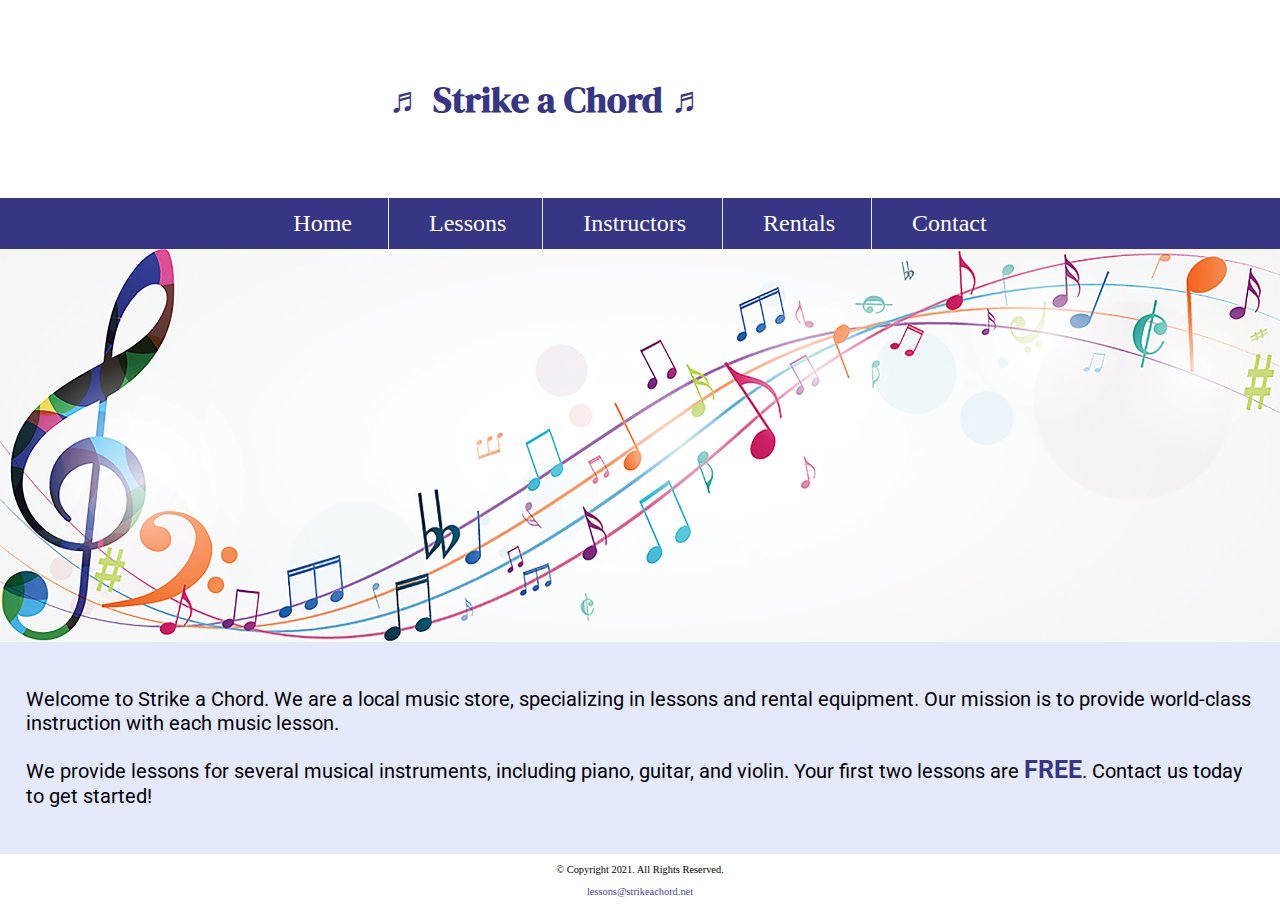
<file: index.html>
<!DOCTYPE html>
<!-- 	
	Student Name: Alexander Recinos
	File Name: index.html
	Date: 09/24/2021
-->
<html lang="en">

  <head>
    <title>Strike a Chord: Home Page</title>
    <meta charset="utf-8">
    <link rel="stylesheet" href="css/styles.css">
    <meta name="viewport" content="width=device-width, initial-scale=1.0">
    <link href="https://fonts.googleapis.com/css?family=DM+Serif+Display:400i|Roboto&display=swap" rel="stylesheet">
    <link rel="shortcut icon" href="images/favicon.ico">
    <link rel="icon" type="image/png" sizes="32x32" href="images/favicon-32.png">
    <link rel="apple-touch-icon" sizes="180x180" href="images/apple-touch-icon.png">
    <link rel="icon" sizes="192x192" href="images/android-chrome-192.png">
  </head>

  <body>
<!-- Mobile Nav -->  
    <nav class="mobile-nav">
        <div id="menu-links">
            <a href="index.html">Home</a>
            <a href="lessons.html">Lessons</a>
            <a href="instructors.html">Instructors</a>
            <a href="rentals.html">Rentals</a>
            <a href="contact.html">Contact Us</a>
        </div>
        <a class="menu-icon" onclick="hamburger()">
            <div>&#9776;</div>
        </a>
    </nav>

    <header>
      <h1>
        <span class="tab-desk">&#9836;</span> Strike a Chord <span class="tab-desk">&#9836;</span>
      </h1>
    </header>

    <nav class="tab-desk">
      <ul>
        <li><a href="index.html">Home</a></li>
        <li><a href="lessons.html">Lessons</a></li>
        <li><a href="instructors.html">Instructors</a></li>
        <li><a href="rentals.html">Rentals</a></li>
        <li><a href="contact.html">Contact</a></li>
      </ul> 
    </nav>

<!-- Hero Image -->
  <div id="hero" class="tab-desk">
    <img src="images/music-notes.png" alt="colorful music notes">
  </div>

<!-- Use the main area to add the main content to the webpage -->
    <main>
      <div id="intro">
        <p>Welcome to Strike a Chord. We are a local music store, specializing in lessons and rental equipment. Our mission is to provide world-class instruction with each music lesson.</p>
        <p>We provide lessons for several musical instruments, including piano, guitar, and violin. Your first two lessons are <span class="action">FREE</span>. Contact us today to get started!</p>
      </div>
    </main>

    <footer>
      <p>&copy; Copyright 2021. All Rights Reserved.</p>
      <p><a href="mailto:lessons@strikeachord.net">lessons@strikeachord.net</a></p>
    </footer>

    <script src="scripts/script.js"></script>
    
  </body>
</html>
</file>
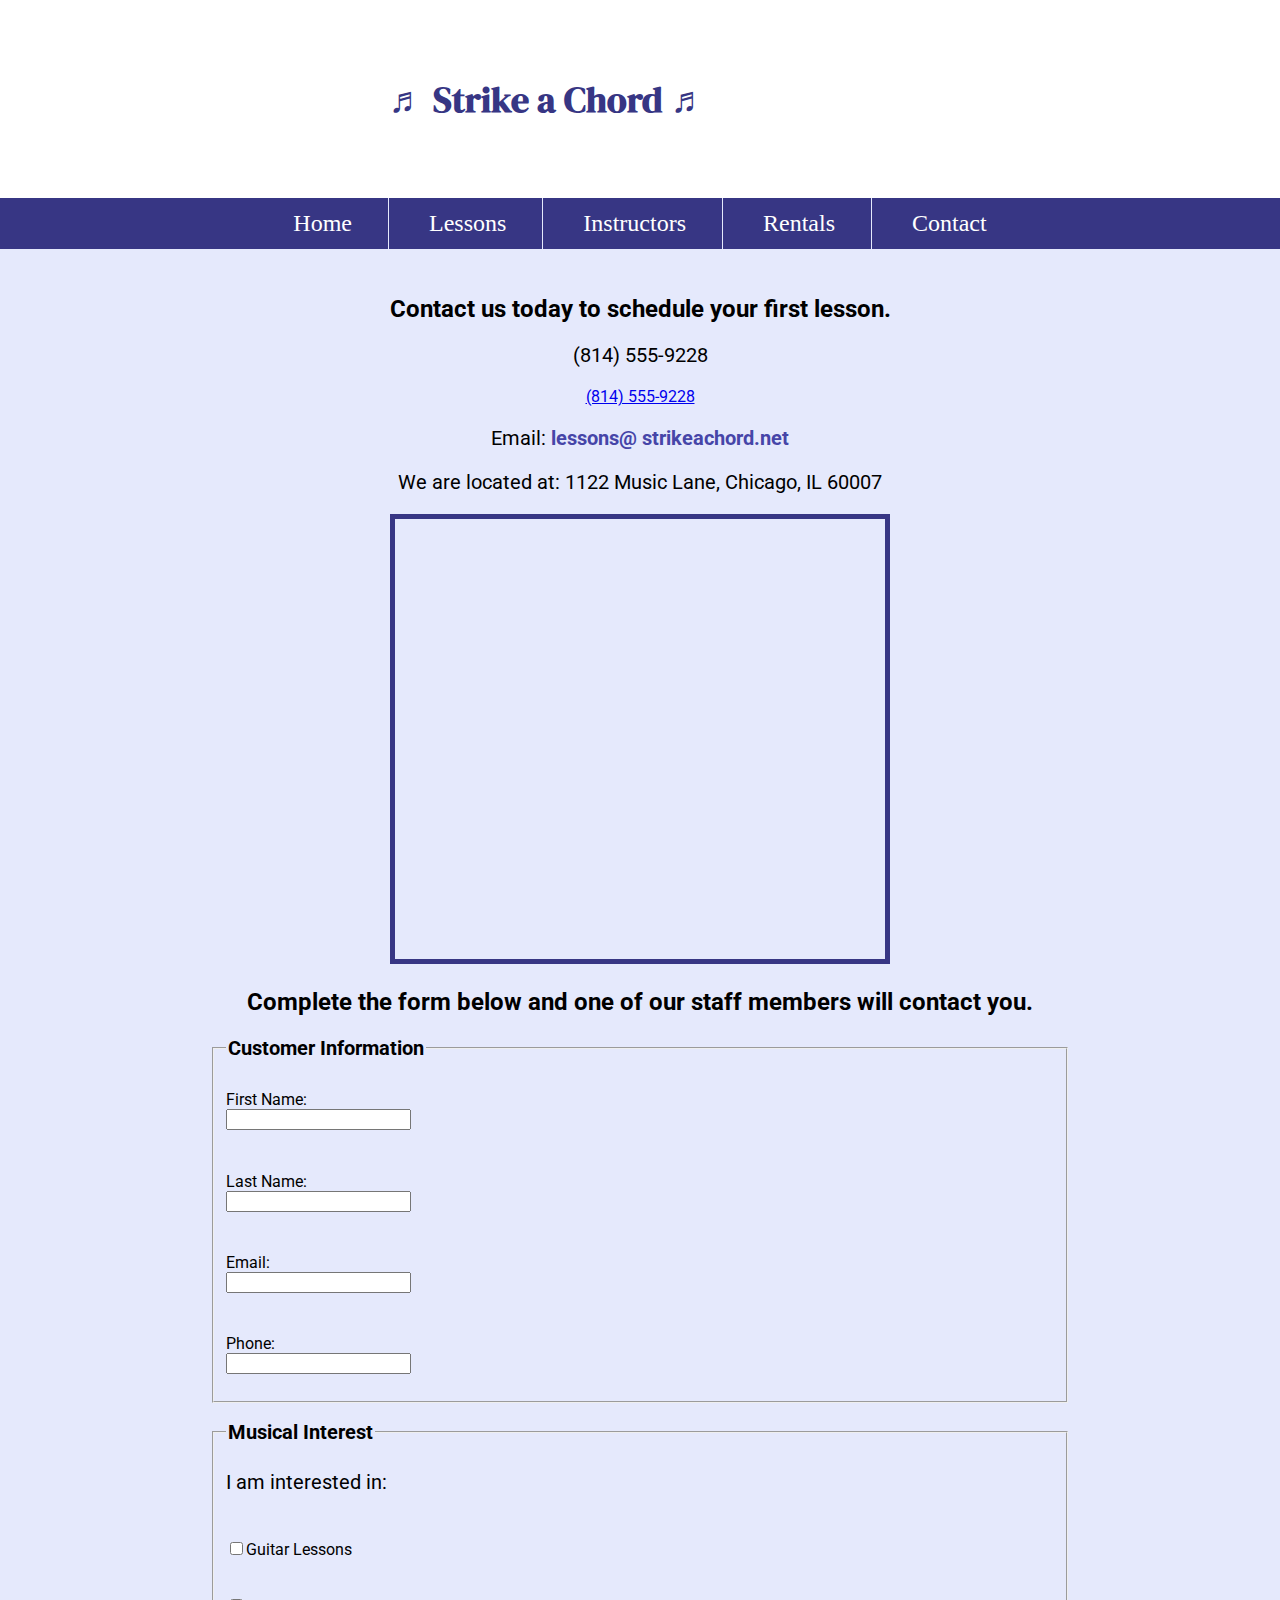
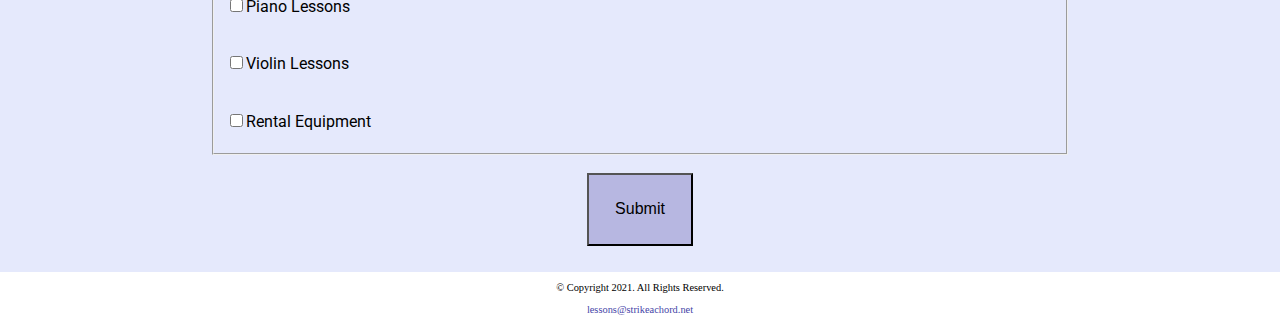
<file: contact.html>
<!DOCTYPE html>
<!-- 	
	Student Name: Alexander Recinos
	File Name: contact.html
	Date: 09/24/2021
-->
<html lang="en">
  
  <head>
    <title>Strike a Chord: Contact</title>
    <meta charset="utf-8">
    <link rel="stylesheet" href="css/styles.css">
    <meta name="viewport" content="width=device-width, initial-scale=1.0">
    <link href="https://fonts.googleapis.com/css?family=DM+Serif+Display:400i|Roboto&display=swap" rel="stylesheet">
    <link rel="shortcut icon" href="images/favicon.ico">
    <link rel="icon" type="image/png" sizes="32x32" href="images/favicon-32.png">
    <link rel="apple-touch-icon" sizes="180x180" href="images/apple-touch-icon.png">
    <link rel="icon" sizes="192x192" href="images/android-chrome-192.png">
  </head>

  <body>
<!-- Mobile Nav -->  
    <nav class="mobile-nav">
        <div id="menu-links">
            <a href="index.html">Home</a>
            <a href="lessons.html">Lessons</a>
            <a href="instructors.html">Instructors</a>
            <a href="rentals.html">Rentals</a>
            <a href="contact.html">Contact Us</a>
        </div>
        <a class="menu-icon" onclick="hamburger()">
            <div>&#9776;</div>
        </a>
    </nav>

    <header>
      <h1>
        <span class="tab-desk">&#9836;</span> Strike a Chord <span class="tab-desk">&#9836;</span>
      </h1>
    </header>

    <nav class="tab-desk">
      <ul>
        <li><a href="index.html">Home</a></li>
        <li><a href="lessons.html">Lessons</a></li>
        <li><a href="instructors.html">Instructors</a></li>
        <li><a href="rentals.html">Rentals</a></li>
        <li><a href="contact.html">Contact</a></li>
      </ul> 
    </nav>

<!-- Use the main area to add the main content to the webpage -->
    <main>
      <div id=contact>
        <h2>Contact us today to schedule your first lesson.</h2>
        <p class="tel-link mobile"><p class="tab-desk">(814) 555-9228</p><a href="(814) 555-9228"> (814) 555-9228 </a></p>
        <p>Email: <a href=”mailto:lessons@strikeachord.net” class="email-link">lessons@ strikeachord.net</a></p>       
        <p>We are located at: 1122 Music Lane, Chicago, IL 60007</p>
        <iframe width=600 height=450 allow=fullscreen class="map" src="https://www.google.com/maps/embed?pb=!1m18!1m12!1m3!1d380513.7160580949!2d-88.01215278051977!3d41.83339249282865!2m3!1f0!2f0!3f0!3m2!1i1024!2i768!4f13.1!3m3!1m2!1s0x880e2c3cd0f4cbed%3A0xafe0a6ad09c0c000!2sChicago%2C+IL!5e0!3m2!1sen!2sus!4v1558660826146!5m2!1sen!2sus">
        </iframe> 
      </div>

      <div id="form">
        <h2>Complete the form below and one of our staff members will contact you.</h2>
        <form class="form-grid">  <!-- Start Form -->  
          
          <fieldset>
            <legend>Customer Information</legend>
            <label for="fName">First Name:</label><input type="text" name="fName" id="fName">
            <label for="lName">Last Name:</label><input type="text" name="lName" id="lName"> 
            <label for="email">Email:</label><input type="email" name="email" id="email">
            <label for="phone">Phone:</label><input type="tel" id="phone" name="phone">
          </fieldset>
          
          <fieldset>
            <legend>Musical Interest</legend>
            <p>I am interested in:</p>
            <label for="guitarles"><input type="checkbox" name="interest" id="guitarles" value="Guitar Lessons">Guitar Lessons</label>
            <label for="piano"><input type="checkbox" name="interest" id="pianoles" value="Piano Lessons">Piano Lessons</label>
            <label for="violin"><input type="checkbox" name="interest" id="violinles" value="Violin Lessons">Violin Lessons</label>
            <label for="rent"><input type="checkbox" name="interest"  id="rent" value="Rental Equipment">Rental Equipment</label>
          </fieldset>

          <input type="submit"  id="submit"  value="Submit"  class="btn">
        </form>
      </div>
    </main>
    
    <footer>
      <p>&copy; Copyright 2021. All Rights Reserved.</p>
      <p><a href=mailto:lessons@strikeachord.net>lessons@strikeachord.net</a></p>
    </footer>

    <script src="scripts/script.js"></script>
    
  </body>
</html>
</file>
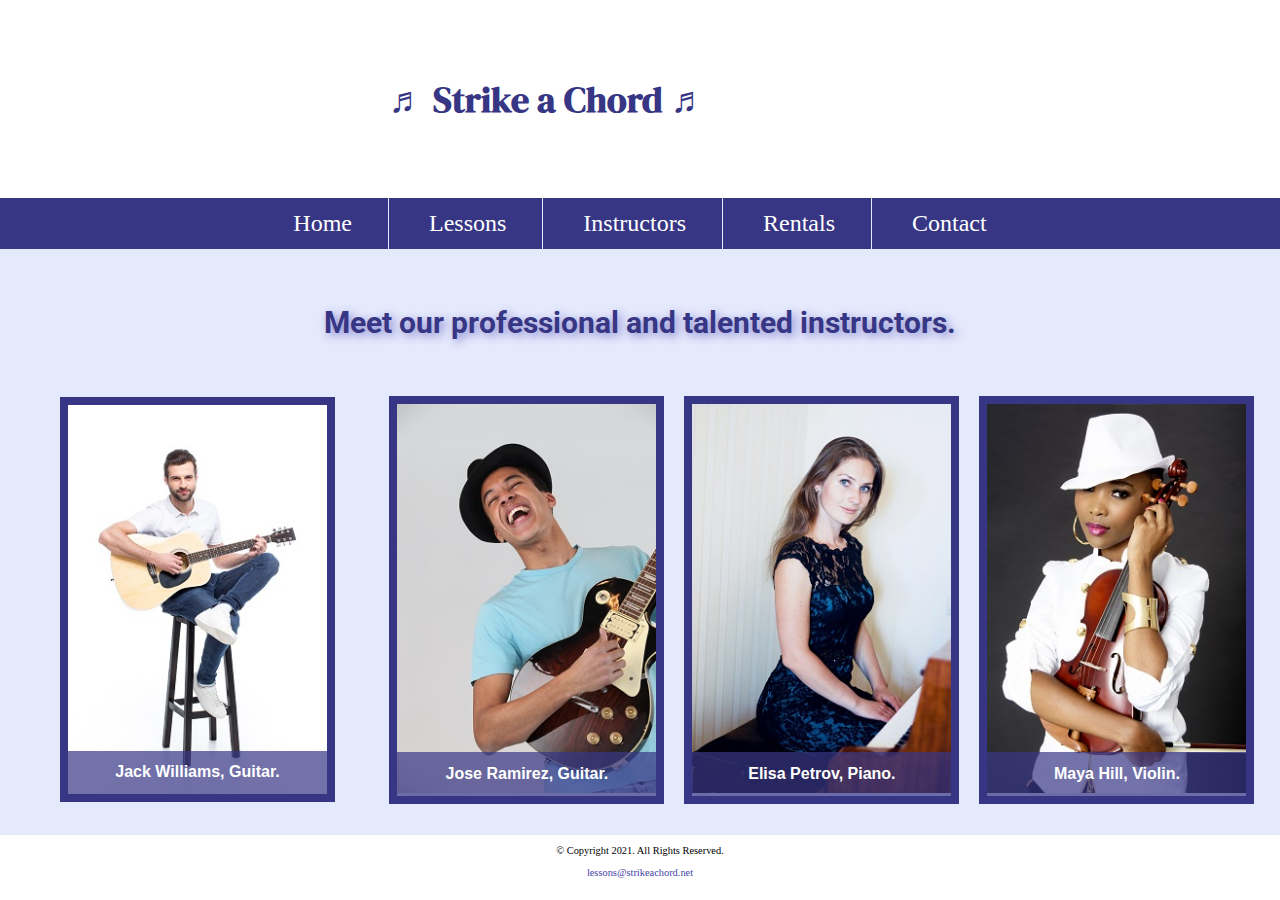
<file: instructors.html>
<!DOCTYPE html>
<!-- 	
	Student Name: Alexander Recinos
	File Name: instructors.html
	Date: 10/14/2021
-->
<html lang="en">
  
  <head>
    <title>Strike a Chord: Instructors</title>
    <meta charset="utf-8">
    <link rel="stylesheet" href="css/styles.css">
    <meta name="viewport" content="width=device-width, initial-scale=1.0">
    <link href="https://fonts.googleapis.com/css?family=DM+Serif+Display:400i|Roboto&display=swap" rel="stylesheet">
    <link rel="shortcut icon" href="images/favicon.ico">
    <link rel="icon" type="image/png" sizes="32x32" href="images/favicon-32.png">
    <link rel="apple-touch-icon" sizes="180x180" href="images/apple-touch-icon.png">
    <link rel="icon" sizes="192x192" href="images/android-chrome-192.png">
  </head>
  
  <body>

<!-- Mobile Nav -->  
    <nav class="mobile-nav">
        <div id="menu-links">
            <a href="index.html">Home</a>
            <a href="lessons.html">Lessons</a>
            <a href="instructors.html">Instructors</a>
            <a href="rentals.html">Rentals</a>
            <a href="contact.html">Contact Us</a>
        </div>
        <a class="menu-icon" onclick="hamburger()">
            <div>&#9776;</div>
        </a>
    </nav>

    <header>
      <h1>
        <span class="tab-desk">&#9836;</span> Strike a Chord <span class="tab-desk">&#9836;</span>
      </h1>
    </header>

    <nav class="tab-desk">
      <ul>
        <li><a href="index.html">Home</a></li>
        <li><a href="lessons.html">Lessons</a></li>
        <li><a href="instructors.html">Instructors</a></li>
        <li><a href="rentals.html">Rentals</a></li>
        <li><a href="contact.html">Contact</a></li>
      </ul> 
    </nav>

<!-- Use the main area to add the main content to the webpage -->
    <main class="grid">
      <aside>
        <p> Meet our professional and talented instructors. </p>
      </aside>
      
      <figure>
        <img src="images/guitar-instructor.jpg" alt="guitar instructor">
        <figcaption> Jack Williams, Guitar. </figcaption>
      </figure>

      <figure>
        <img src="images/electric-guitar-instructor.jpg" alt="electric guitar instructor">
        <figcaption> Jose Ramirez, Guitar. </figcaption>
      </figure>

      <figure>
        <img src="images/piano-instructor.jpg" alt="piano instructor">
        <figcaption> Elisa Petrov, Piano. </figcaption>
      </figure>

      <figure>
        <img src="images/violin-instructor.jpg" alt="violin instructor">
        <figcaption> Maya Hill, Violin. </figcaption>
      </figure>
    </main>
    
    <footer>
      <p>&copy; Copyright 2021. All Rights Reserved.</p>
      <p><a href=mailto:lessons@strikeachord.net>lessons@strikeachord.net</a></p>
    </footer>

    <script src="scripts/script.js"></script>
    
  </body>
</html>
</file>
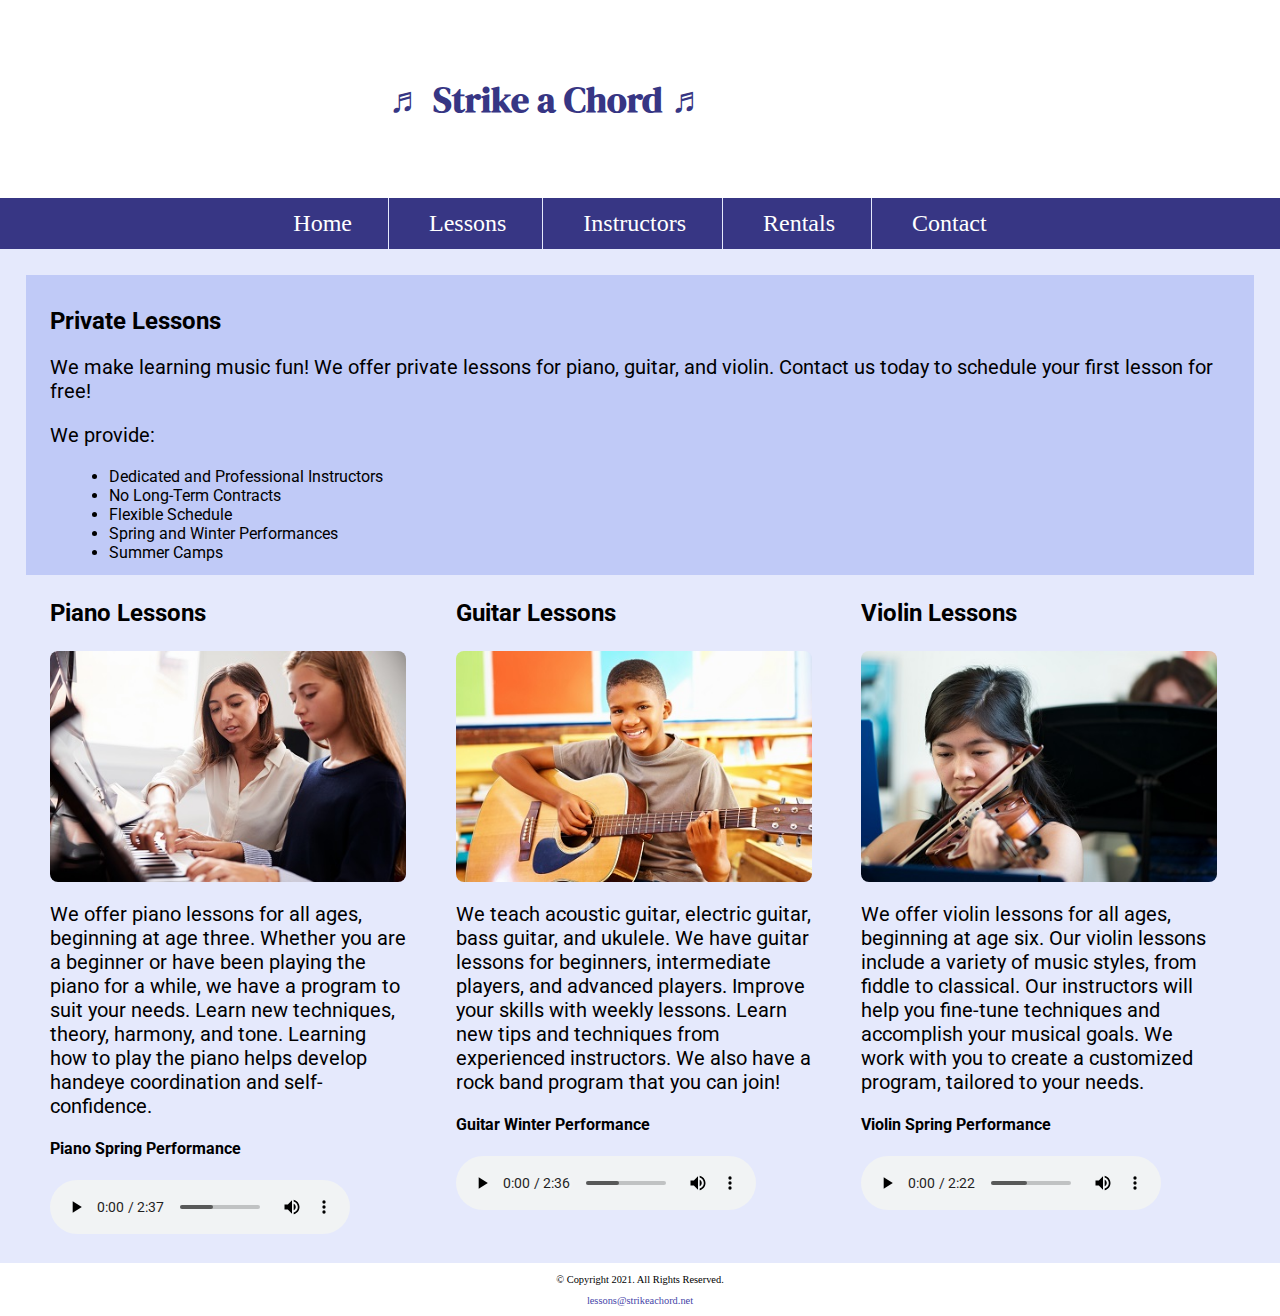
<file: lessons.html>
<!DOCTYPE html>
<!-- 	
	Student Name: Alexander Recinos
	File Name: lessons.html
	Date: 09/24/2021
-->
<html lang="en">
  
  <head>
    <title>Strike a Chord: Lessons</title>
    <meta charset="utf-8">
    <link rel="stylesheet" href="css/styles.css">
    <meta name="viewport" content="width=device-width, initial-scale=1.0">
    <link href="https://fonts.googleapis.com/css?family=DM+Serif+Display:400i|Roboto&display=swap" rel="stylesheet">
    <link rel="shortcut icon" href="images/favicon.ico">
    <link rel="icon" type="image/png" sizes="32x32" href="images/favicon-32.png">
    <link rel="apple-touch-icon" sizes="180x180" href="images/apple-touch-icon.png">
    <link rel="icon" sizes="192x192" href="images/android-chrome-192.png">
  </head>

  <body>
<!-- Mobile Nav -->  
    <nav class="mobile-nav">
        <div id="menu-links">
            <a href="index.html">Home</a>
            <a href="lessons.html">Lessons</a>
            <a href="instructors.html">Instructors</a>
            <a href="rentals.html">Rentals</a>
            <a href="contact.html">Contact Us</a>
        </div>
        <a class="menu-icon" onclick="hamburger()">
            <div>&#9776;</div>
        </a>
    </nav>

    <header>
      <h1>
        <span class="tab-desk">&#9836;</span> Strike a Chord <span class="tab-desk">&#9836;</span>
      </h1>
    </header>

    <nav class="tab-desk">
      <ul>
        <li><a href="index.html">Home</a></li>
        <li><a href="lessons.html">Lessons</a></li>
        <li><a href="instructors.html">Instructors</a></li>
        <li><a href="rentals.html">Rentals</a></li>
        <li><a href="contact.html">Contact</a></li>
      </ul> 
    </nav>

<!-- Use the main area to add the main content to the webpage -->
    <main>
      <section id=info>
        <h2>Private Lessons</h2>
        <p>We make learning music fun! We offer private lessons for piano, guitar, and violin. Contact us today to schedule your first lesson for free! </p>
        <p>We provide:</p>
        <ul>
          <li>Dedicated and Professional Instructors</li>
          <li>No Long-Term Contracts</li>
          <li>Flexible Schedule</li>
          <li>Spring and Winter Performances</li>
          <li>Summer Camps</li>
        </ul>
      </section>

      <section id='piano'>
        <h3>Piano Lessons</h3>
        <img src="images/piano-lesson.jpg" alt="piano teacher and student sitting at a piano" class="round">
        <p>We offer piano lessons for all ages, beginning at age three. Whether you are a beginner or have been playing the piano for a while, we have a program to suit your needs. Learn new techniques, theory, harmony, and tone. Learning how to play the piano helps develop handeye coordination and self-confidence.</p>

        <h4>Piano Spring Performance</h4>
          <audio controls>
            <source src="media/piano.mp3" type="audio/mp3">
            <source src="media/piano.ogg" type="audio/ogg">
            Your browser does not support the audio element.
          </audio>
      </section>

      <section id='guitar'>
        <h3>Guitar Lessons</h3>
        <img src="images/child-guitar.jpg" alt="child with a smile holding a guitar" class="round">
        <p>We teach acoustic guitar, electric guitar, bass guitar, and ukulele. We have guitar lessons for beginners, intermediate players, and advanced players. Improve your skills with weekly lessons. Learn new tips and techniques from experienced instructors. We also have a rock band program that you can join!</p>

        <h4>Guitar Winter Performance</h4>
          <audio controls>
           <source src="media/guitar.mp3" type="audio/mp3">
            <source src="media/guitar.ogg" type="audio/ogg">
            Your browser does not support the audio element.
          </audio>
      </section>

      <section id=violin>
        <h3>Violin Lessons</h3>
        <img src="images/woman-violin.jpg" alt="woman playing the violin" class="round">
        <p>We offer violin lessons for all ages, beginning at age six. Our violin lessons include a variety of music styles, from fiddle to classical. Our instructors will help you fine-tune techniques and accomplish your musical goals. We work with you to create a customized program, tailored to your needs.</p>

        <h4>Violin Spring Performance</h4>
          <audio controls>
            <source src="media/violin.mp3" type="audio/mp3">
            <source src="media/violin.ogg" type="audio/ogg">
            Your browser does not support the audio element.
          </audio>
      </section>
    </main>
    
    <footer>
      <p>&copy; Copyright 2021. All Rights Reserved.</p>
      <p><a href=mailto:lessons@strikeachord.net>lessons@strikeachord.net</a></p>
    </footer>

    <script src="scripts/script.js"></script>
    
  </body>
</html>
</file>
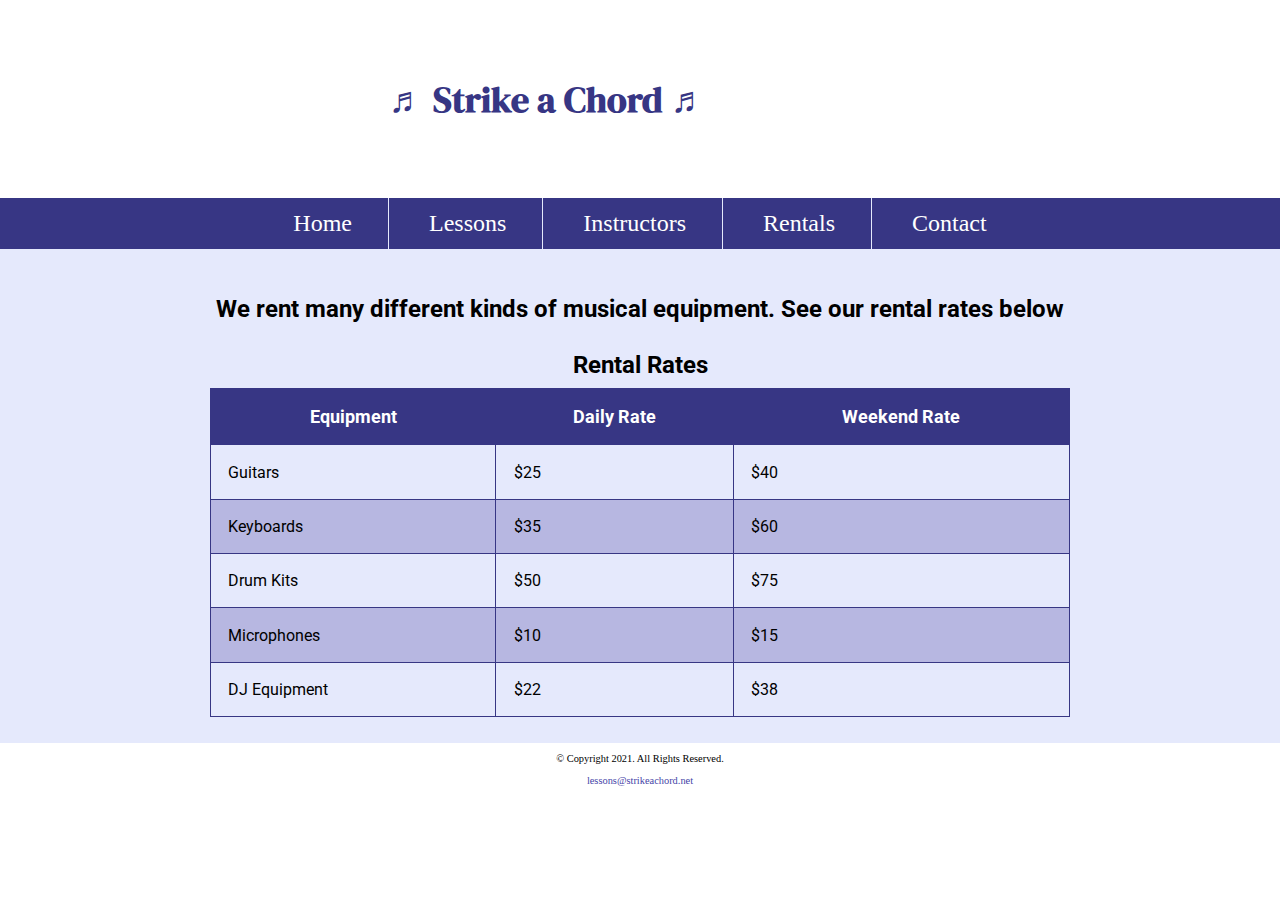
<file: rentals.html>
<!DOCTYPE html>
<!-- 	
	Student Name: Alexander Recinos
	File Name: rentals.html
	Date: 10/21/2021
-->
<html lang="en">

  <head>
    <title>Strike a Chord: Rentals</title>
    <meta charset="utf-8">
    <link rel="stylesheet" href="css/styles.css">
    <meta name="viewport" content="width=device-width, initial-scale=1.0">
    <link href="https://fonts.googleapis.com/css?family=DM+Serif+Display:400i|Roboto&display=swap" rel="stylesheet">
    <link rel="shortcut icon" href="images/favicon.ico">
    <link rel="icon" type="image/png" sizes="32x32" href="images/favicon-32.png">
    <link rel="apple-touch-icon" sizes="180x180" href="images/apple-touch-icon.png">
    <link rel="icon" sizes="192x192" href="images/android-chrome-192.png">
  </head>

  <body>
<!-- Mobile Nav -->  
    <nav class="mobile-nav">
        <div id="menu-links">
            <a href="index.html">Home</a>
            <a href="lessons.html">Lessons</a>
            <a href="instructors.html">Instructors</a>
            <a href="rentals.html">Rentals</a>
            <a href="contact.html">Contact Us</a>
        </div>
        <a class="menu-icon" onclick="hamburger()">
            <div>&#9776;</div>
        </a>
    </nav>

    <header>
      <h1>
        <span class="tab-desk">&#9836;</span> Strike a Chord <span class="tab-desk">&#9836;</span>
      </h1>
    </header>

    <nav class="tab-desk">
      <ul>
        <li><a href="index.html">Home</a></li>
        <li><a href="lessons.html">Lessons</a></li>
        <li><a href="instructors.html">Instructors</a></li>
        <li><a href="rentals.html">Rentals</a></li>
        <li><a href="contact.html">Contact</a></li>
      </ul> 
    </nav>

<!-- Use the main area to add the main content to the webpage -->
    <main>
      <div id="rental">

        <h2>We rent many different kinds of musical equipment. See our rental rates below</h2>
        
        <table>
          <caption>Rental Rates</caption>
          <tr><!-- Row 1 -->
            <th>Equipment</th>
            <th>Daily Rate</th>
            <th>Weekend Rate</th> 
          </tr>
          <tr><!-- Row 2 -->
            <td>Guitars</td>
            <td>$25</td>  
            <td>$40</td>
          </tr>
          <tr><!-- Row 3 -->
            <td>Keyboards</td>
            <td>$35</td>
            <td>$60</td>
          </tr>
          <tr><!-- Row 4 -->
            <td>Drum Kits</td>
            <td>$50</td>
            <td>$75</td>
          </tr>
          <tr><!-- Row 5 -->
            <td>Microphones</td>
            <td>$10</td>
            <td>$15</td>
          </tr>
          <tr><!-- Row 6 -->
            <td>DJ Equipment</td>
            <td>$22</td>
            <td>$38</td>
          </tr>
        </table>
      </div>
    </main>
    
    <footer>
      <p>&copy; Copyright 2021. All Rights Reserved.</p>
      <p><a href=mailto:lessons@strikeachord.net>lessons@strikeachord.net</a></p>
    </footer>

    <script src="scripts/script.js"></script>
    
  </body>
</html>
</file>
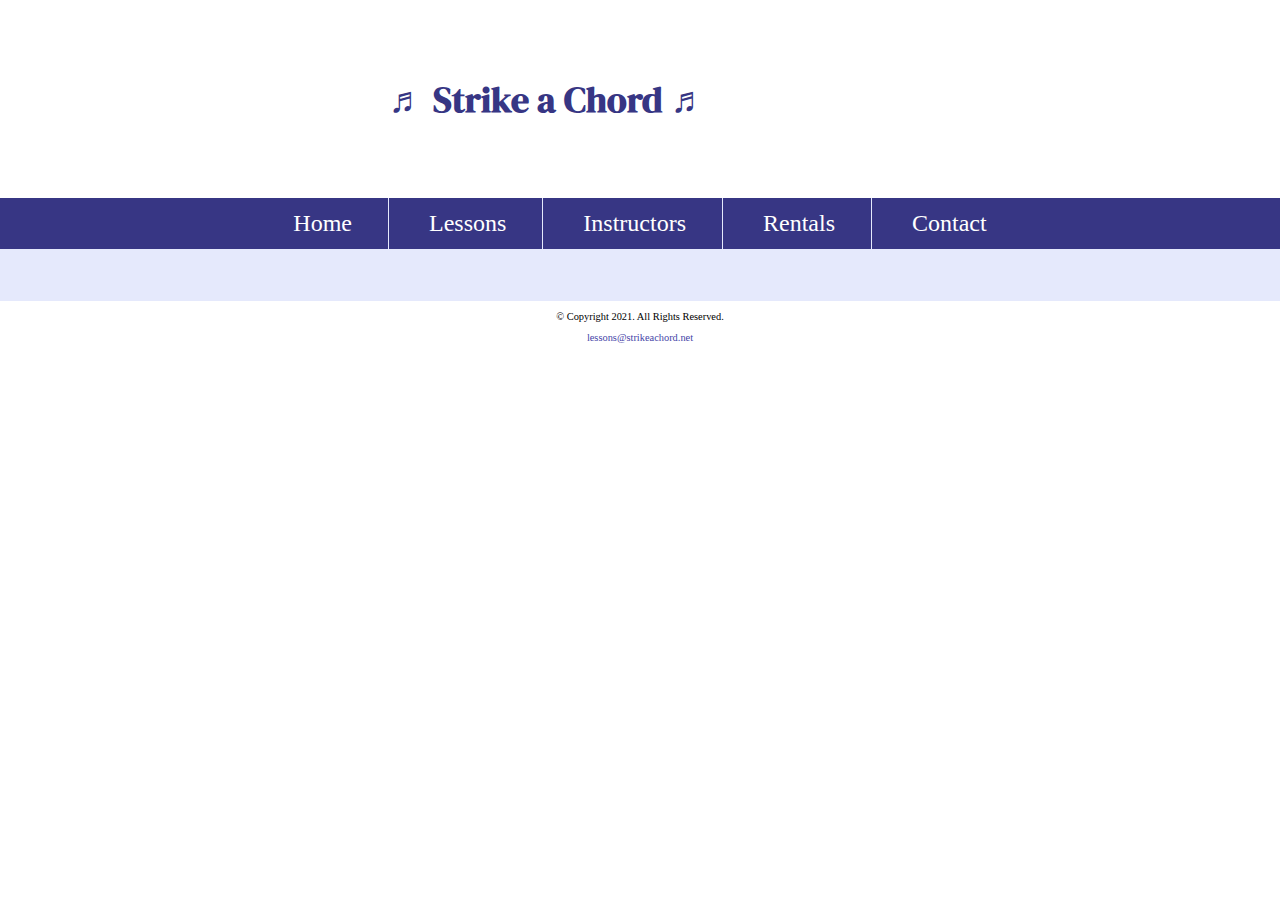
<file: template.html>
<!DOCTYPE html>
<!-- 	
	Student Name: Alexander Recinos
	File Name: template.html
	Date: 10/21/2021
-->
<html lang="en">

  <head>
    <title>Strike a Chord: Template</title>
    <meta charset="utf-8">
    <link rel="stylesheet" href="css/styles.css">
    <meta name="viewport" content="width=device-width, initial-scale=1.0">
    <link href="https://fonts.googleapis.com/css?family=DM+Serif+Display:400i|Roboto&display=swap" rel="stylesheet">
    <link rel="shortcut icon" href="images/favicon.ico">
    <link rel="icon" type="image/png" sizes="32x32" href="images/favicon-32.png">
    <link rel="apple-touch-icon" sizes="180x180" href="images/apple-touch-icon.png">
    <link rel="icon" sizes="192x192" href="images/android-chrome-192.png">
  </head>

  <body>
<!-- Mobile Nav -->  
    <nav class="mobile-nav">
        <div id="menu-links">
            <a href="index.html">Home</a>
            <a href="lessons.html">Lessons</a>
            <a href="instructors.html">Instructors</a>
            <a href="rentals.html">Rentals</a>
            <a href="contact.html">Contact Us</a>
        </div>
        <a class="menu-icon" onclick="hamburger()">
            <div>&#9776;</div>
        </a>
    </nav>

    <header>
      <h1><span class="tab-desk">&#9836;</span> Strike a Chord <span class="tab-desk">&#9836;</span>
      </h1>
    </header>
    
    <nav class="tab-desk">
      <ul>
        <li><a href="index.html">Home</a></li>
        <li><a href="lessons.html">Lessons</a></li>
        <li><a href="instructors.html">Instructors</a></li>
        <li><a href="rentals.html">Rentals</a></li>
        <li><a href="contact.html">Contact</a></li>
      </ul> 
    </nav>
    
<!-- Use the main area to add the main content to the webpage -->
    <main>
      <div>
      </div>
    </main>
    
    <footer>
      <p>&copy; Copyright 2021. All Rights Reserved.</p>
      <p><a href=mailto:lessons@strikeachord.net>lessons@strikeachord.net</a></p>
    </footer>

    <script src="scripts/script.js"></script>
    
  </body>
</html>
</file>
<file: css/styles.css>
/*
Author: Alexander Recinos
File Name: styles.css
Date: 10/21/2021
*/

/* CSS Reset */
body, header, nav, main, footer, img, h1, ul, section, aside, figure, figcaption {
  margin: 0;
  padding: 0;
  border: 0;
}

/* Style rule for images */
img {
  max-width: 100%;
  display: block;
}

/* Style rule for box sizing applies to all elements */  
* {  
  box-sizing: border-box; 
}   

/* Style rules for mobile viewport */ 
aside {
    text-align: center;
    font-size: 1.5em;
    font-weight: bold;      color: #373684;
    text-shadow: 3px 3px 10px #8280cb;
}

figure {
    position: relative;
    max-width: 275px;
    margin: 2% auto;
    border: 8px solid #373684;
}

figcaption {
    position: absolute;
    bottom: 0;
    background: rgba(55, 54, 132, 0.7);
    color: #fff;      
    width: 100%;
    padding: 5% 0;
    text-align: center;
    font-family: Verdana, Arial, sans-serif;
    font-size: 1.5em;
    font-weight: bold;
  }

/* Hide tab-desk class */
.tab-desk, #menu-links {
    display: none;
}

/* Style rules for header content */
header {
    text-align: center;
    font-size: 1.5em;
    color: #373684;
}
 
header h1 {
    font-family: 'DM Serif Display', serif;
    font-size: 1.5em;
    padding: 4%;
    margin-right: 15%;
}

/* Style rules for navigation area */
nav {
    background-color: #373684;
}

.mobile-nav a {
    color: #fff;
    text-align: center;
    font-size: 2em;
    text-decoration: none;
    padding: 3%;
    display: block;
}
 
.mobile-nav a.menu-icon {
    display: block;
    position: absolute;
    right: 0; 
    top: 0;  
}
 
.menu-icon div {
    height: 50px;
    width: 50px;
    background-color: #373684;
}

/* Style rules for main content */
main {
    padding: 2%;
    background-color: #e5e9fc;
    overflow: auto;
    font-family: 'Roboto', sans-serif;
}
 
main p {
    font-size: 1.25em;
}
 
.action {
    font-size: 1.25em;
    color: #373684; 
    font-weight: bold;
}

#piano, #guitar, #violin {
    margin: 0 2%;
}
 
#info {
    clear: left;
    background-color: #c0caf7;
    padding: 1% 2%;
}

#info ul {
    margin-left: 10%;
}

.round {
    border-radius: 8px;
}

#contact, #rental h2, #form h2 {
    text-align: center;
}

.tel-link {
    background-color: #373684;
    padding: 2%;
    margin: 0 auto;
    width: 80%;
    text-align: center;
    border-radius: 5px;
} 
.tel-link a {
    color: #fff;
    text-decoration: none;
    font-size: 1.5em;
    display: block;
}
 
#contact .email-link {
    color: #4645a8;
    text-decoration: none;
    font-weight: bold;
}
 
.map {
    border: 5px solid #373684;
    width: 95%;
    height: 50%;
}

/* Style rules for table elements */
table {
    border: 1px solid #373684;
    border-collapse: collapse;
    margin: 0 auto;
    width: 100%;
}
 
caption {
    font-size: 1.5em;
    font-weight: bold; 
    padding: 1%;
}
 
th, td {
    border: 1px solid #373684;
    padding: 2%; 
}
 
th {
    background-color: #373684;
    color: #fff;
    font-size: 1.15em;
}
 
tr:nth-child(odd) {
    background-color: #b7b7e1;  
}

/* Style rules for form elements */
fieldset, input {
    margin-bottom: 2%;
}

fieldset legend {
    font-weight: bold;
    font-size: 1.25em;
}

label {
    display: block;
    padding-top: 3%;
}

form #submit {
    margin: 0 auto;
    display: block;
    padding: 3%;
    background-color: #b7b7e1;
    font-size: 1em;
}

/* Style rules for footer content */
footer {
    text-align: center;
    font-size: 0.65em;
    clear: left;  
}
 
footer a {
    color: #4645a8;
    text-decoration: none;
}

/* Media Query for Tablet Viewport */
@media screen and (min-width: 550px), print { 
  /* Tablet Viewport: Show tab-desk class, hide mobile class */  
  .tab-desk {
      display: block;
  } 
  .mobile, .mobile-nav {
      display: none;  
  } 
  
  /* Tablet Viewport: Style rule for header content */     
  span.tab-desk {
      display: inline;
  } 

  nav li a {
      padding-top: 0.25em;
      padding-bottom: 0.25em;
      padding-left: 0.5em;
      padding-right: 0.5em;
      display: block;
      color: #fff;
      text-align: center;
      padding: 0.5em 1em;
      text-decoration: none;
  }

  .grid {
      display: grid;
      grid-gap: 20px;
  }

  aside {
      grid-column: 1 /span 2;
  }

  /* Tablet Viewport: Style rules for nav area */
  nav ul {
      list-style-type: none;
      text-align: center;
  }

  nav li {
      border-top: none;
      display: inline-block;
      font-size: 1.5em;
      border-right: 1px solid #e5e9fc;
  }

  nav li:last-child {
      border-right: none;
  }
  
  /* Tablet Viewport: Style rule for map */
  .map {
      width: 500px;
      height: 450px;
  }

  /* Tablet Viewport: Style rule for form element */
  form {
      width: 70%;
      margin: 0 auto;
  }

}

/* Media Query for Desktop Viewport */
@media screen and (min-width: 769px), print {
  
  /* Desktop Viewport: Style rule for header */
  header {
      padding: 2%;
  }

/* Desktop Viewport: Style rules for nav area */
  nav li a {
      padding-top: 0.5em;
      padding-bottom: 0.5em;
      padding-left: 1.5em;
      padding-right: 1.5em;
  } 

  nav li a:hover {
      color: #373684;
      background-color: #e5e9fc;
      transform: scale(1.2);
  }
  
  /* Desktop Viewport: Style Rules for main content */
  #info ul {
      margin-left: 5%;
  }
  
  main h3 {
      font-size: 1.5em;
  }

  #piano, #guitar, #violin {
      width: 29%;
      float: left;
      margin-top: 0;
      margin-bottom: 0;
      margin-left: 2%;
      margin-right: 2%;
  }

  .grid {
      grid-template-columns: 4fr;
  }

  figcaption {
      font-size: 1em;
  }

  aside {
      grid-column: 1 /span 4;
  }

  /* Desktop Viewport: Style rules for table elements */
  table {
      width: 70%;
  }

  /* Desktop Viewport: Style rules for form elements */
  form-grid {
      display: grid;
      grid-template-columns: auto auto;
      grid-gap: 20px;
  }

  .btn {
      grid-column: 1 / span 2;
  }
}

/* Media Query for Print */
@media print {
  body {
      background-color: #fff;
      color: #000;
  }
}
</file>
